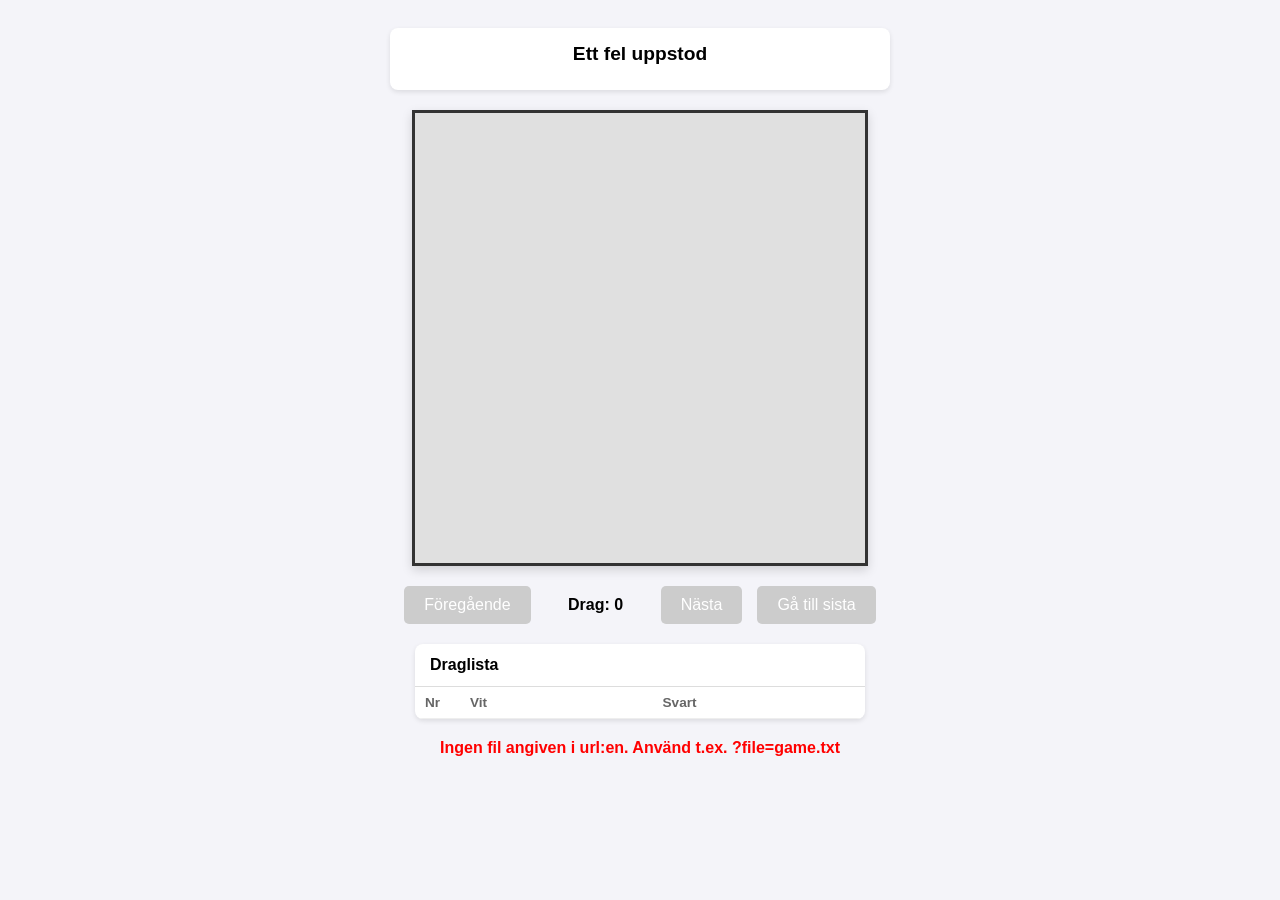
<file: index.html>
<!DOCTYPE html>
<html lang="sv">
<head>
  <meta charset="UTF-8">
  <meta name="viewport" content="width=device-width, initial-scale=1.0">
  <title>Schackvisare</title>
  <style>
    body {
      font-family: Arial, sans-serif;
      display: flex;
      flex-direction: column;
      align-items: center;
      background-color: #f4f4f9;
      padding: 20px;
    }

    #info-container {
      background: #fff;
      padding: 15px 25px;
      border-radius: 8px;
      box-shadow: 0 2px 5px rgba(0,0,0,0.1);
      margin-bottom: 20px;
      text-align: center;
      max-width: 450px;
      width: 100%;
    }

    #info-container h2 {
      margin: 0 0 10px 0;
      font-size: 1.2rem;
    }

    #info-container p {
      margin: 4px 0;
      color: #555;
    }

    #board {
      display: grid;
      grid-template-columns: 25px repeat(8, 50px) 25px;
      grid-template-rows: 25px repeat(8, 50px) 25px;
      border: 3px solid #333;
      box-shadow: 0 4px 10px rgba(0,0,0,0.15);
      background-color: #e0e0e0;
    }

    .square {
      width: 50px;
      height: 50px;
      display: flex;
      align-items: center;
      justify-content: center;
      font-size: 32px;
      user-select: none;
    }

    .white-square {
      background-color: #f0d9b5;
    }

    .black-square {
      background-color: #b58863;
    }

    .label-square {
      display: flex;
      align-items: center;
      justify-content: center;
      font-weight: bold;
      font-size: 14px;
      color: #333;
      user-select: none;
    }

    #controls {
      margin-top: 20px;
      display: flex;
      gap: 15px;
      align-items: center;
    }

    button {
      padding: 10px 20px;
      font-size: 16px;
      cursor: pointer;
      border: none;
      background-color: #4CAF50;
      color: white;
      border-radius: 5px;
      transition: background-color 0.2s;
    }

    button:disabled {
      background-color: #ccc;
      cursor: not-allowed;
    }

    button:hover:not(:disabled) {
      background-color: #45a049;
    }

    #move-counter {
      font-weight: bold;
      min-width: 100px;
      text-align: center;
    }

    #moves-container {
      margin-top: 20px;
      max-width: 450px;
      width: 100%;
      background: #fff;
      border-radius: 8px;
      box-shadow: 0 2px 5px rgba(0,0,0,0.1);
      overflow: hidden;
    }

    #moves-container h3 {
      margin: 0;
      padding: 12px 15px;
      font-size: 1rem;
      border-bottom: 1px solid #ddd;
    }

    #moves-header,
    .move-row {
      display: grid;
      grid-template-columns: 45px 1fr 1fr;
      align-items: center;
    }

    #moves-header {
      padding: 8px 10px;
      color: #666;
      font-size: 0.85rem;
      font-weight: bold;
      border-bottom: 1px solid #eee;
    }

    #moves-list {
      position: relative;
      max-height: 300px;
      overflow-y: auto;
    }

    .move-row {
      padding: 4px 10px;
    }

    .move-row:nth-child(even) {
      background-color: #f7f7f9;
    }

    .move-number {
      color: #666;
      font-weight: bold;
    }

    button.move-button {
      padding: 7px 9px;
      color: #222;
      background: transparent;
      border-radius: 4px;
      text-align: left;
      font-size: 15px;
    }

    button.move-button:hover {
      background-color: #e7eee7;
    }

    button.move-button.current-move {
      color: #fff;
      background-color: #2e7d32;
      font-weight: bold;
      outline: 2px solid #1b5e20;
      outline-offset: -2px;
    }

    #error-message {
      color: red;
      font-weight: bold;
      margin-top: 20px;
    }
  </style>
</head>
<body>

  <div id="info-container">
    <h2 id="game-title">Laddar parti...</h2>
    <p id="game-date"></p>
    <p id="game-players"></p>
  </div>

  <div id="board"></div>

  <div id="controls">
    <button id="prev-btn" onclick="prevMove()" disabled>Föregående</button>
    <span id="move-counter">Drag: 0</span>
    <button id="next-btn" onclick="nextMove()" disabled>Nästa</button>
    <button id="last-btn" onclick="goToLastMove()" disabled>Gå till sista</button>
  </div>

  <div id="moves-container">
    <h3>Draglista</h3>
    <div id="moves-header" aria-hidden="true">
      <span>Nr</span>
      <span>Vit</span>
      <span>Svart</span>
    </div>
    <div id="moves-list" aria-label="Partiets drag"></div>
  </div>

  <div id="error-message"></div>

  <script>
    const PIECES = {
      'R': '♖', 'N': '♘', 'B': '♗', 'Q': '♕', 'K': '♔', 'P': '♙',
      'r': '♜', 'n': '♞', 'b': '♝', 'q': '♛', 'k': '♚', 'p': '♟'
    };

    const INITIAL_BOARD = [
      ['r','n','b','q','k','b','n','r'],
      ['p','p','p','p','p','p','p','p'],
      ['','','','','','','',''],
      ['','','','','','','',''],
      ['','','','','','','',''],
      ['','','','','','','',''],
      ['P','P','P','P','P','P','P','P'],
      ['R','N','B','Q','K','B','N','R']
    ];

    let moveHistory = [];
    let movesList = [];
    let currentMoveIndex = 0;
    let autoplayTimer = null; // Håller koll på timer-intervallet

    const urlParams = new URLSearchParams(window.location.search);
    const fileName = urlParams.get('file');

    if (!fileName) {
      showError("Ingen fil angiven i url:en. Använd t.ex. ?file=game.txt");
    } else {
      loadGameFile(fileName);
    }

    async function loadGameFile(file) {
      try {
        const response = await fetch(file);
        if (!response.ok) throw new Error(`Kunde inte ladda filen: ${response.statusText}`);
        
        const text = await response.text();
        parseAndInitGame(text.trim());
      } catch (err) {
        showError("Fel vid inläsning av filen: " + err.message);
      }
    }

    function parseAndInitGame(data) {
      const parts = data.split(';');
      if (parts.length < 4) {
        showError("Filformatet är ogiltigt.");
        return;
      }

      const title = parts[0];
      const date = parts[1];
      const whitePlayer = parts[2];
      const blackPlayer = parts[3];
      movesList = parts.slice(4).filter(m => m.trim() !== "");

      document.getElementById('game-title').innerText = title;
      document.getElementById('game-date').innerText = `Datum: ${date}`;
      document.getElementById('game-players').innerText = `Vit: ${whitePlayer} | Svart: ${blackPlayer}`;

      buildMoveHistory();
      renderMoveList();
      renderBoard();
      updateControls();
    }

    function parseCoordinate(coordStr) {
      const colLetter = coordStr.charAt(0).toUpperCase();
      const rowNum = parseInt(coordStr.charAt(1), 10);

      const col = colLetter.charCodeAt(0) - 'A'.charCodeAt(0);
      const row = 8 - rowNum;
      return { row, col };
    }

    function buildMoveHistory() {
      let currentBoard = INITIAL_BOARD.map(row => [...row]);
      moveHistory = [];
      moveHistory.push(currentBoard.map(row => [...row]));
      let previous = null;

      for (let move of movesList) {
        const [fromStr, toStr] = move.split('-');
        if (!fromStr || !toStr) continue;

        const from = parseCoordinate(fromStr);
        const to = parseCoordinate(toStr);

        let piece = currentBoard[from.row][from.col];
        const direction = piece === 'P' ? -1 : 1;
        if ((piece === 'P' || piece === 'p') && from.row === (piece === 'P' ? 3 : 4) &&
            to.row === from.row + direction && Math.abs(to.col - from.col) === 1 &&
            !currentBoard[to.row][to.col] && previous &&
            previous.piece === (piece === 'P' ? 'p' : 'P') &&
            previous.to.row === from.row && previous.to.col === to.col &&
            previous.from.col === to.col && previous.from.row === from.row + 2 * direction &&
            currentBoard[from.row][to.col] === previous.piece) {
          currentBoard[from.row][to.col] = '';
        }
        
        currentBoard[from.row][from.col] = '';
        currentBoard[to.row][to.col] = piece;

        // Rockad
        if ((piece === 'K' || piece === 'k') && Math.abs(from.col - to.col) === 2) {
          if (to.col > from.col) {
            const rook = currentBoard[from.row][7];
            currentBoard[from.row][7] = '';
            currentBoard[from.row][5] = rook;
          } else if (to.col < from.col) {
            const rook = currentBoard[from.row][0];
            currentBoard[from.row][0] = '';
            currentBoard[from.row][3] = rook;
          }
        }

        // Bondepromovorering
        const promotion = /=([QRBN])$/i.exec(move.trim());
        const promotedPiece = promotion ? promotion[1].toUpperCase() : 'Q';
        if (piece === 'P' && to.row === 0) currentBoard[to.row][to.col] = promotedPiece;
        if (piece === 'p' && to.row === 7) currentBoard[to.row][to.col] = promotedPiece.toLowerCase();
        previous = { from, to, piece };

        moveHistory.push(currentBoard.map(row => [...row]));
      }
    }

    function renderMoveList() {
      const movesElement = document.getElementById('moves-list');
      movesElement.innerHTML = '';

      for (let i = 0; i < movesList.length; i += 2) {
        const row = document.createElement('div');
        row.className = 'move-row';

        const moveNumber = document.createElement('span');
        moveNumber.className = 'move-number';
        moveNumber.innerText = `${Math.floor(i / 2) + 1}.`;
        row.appendChild(moveNumber);

        row.appendChild(createMoveButton(movesList[i], i + 1, 'Vit'));

        if (movesList[i + 1]) {
          row.appendChild(createMoveButton(movesList[i + 1], i + 2, 'Svart'));
        } else {
          row.appendChild(document.createElement('span'));
        }

        movesElement.appendChild(row);
      }
    }

    function createMoveButton(move, moveIndex, color) {
      const button = document.createElement('button');
      button.type = 'button';
      button.className = 'move-button';
      button.innerText = move;
      button.dataset.moveIndex = moveIndex;
      button.setAttribute('aria-label', `${color}, drag ${move}: visa ställningen`);
      button.addEventListener('click', () => goToMove(moveIndex));
      return button;
    }

    function goToMove(moveIndex) {
      stopAutoplay();
      currentMoveIndex = moveIndex;
      renderBoard();
      updateControls();
    }

    function renderBoard() {
      const boardElement = document.getElementById('board');
      boardElement.innerHTML = '';

      const boardState = moveHistory[currentMoveIndex];
      const files = ['A', 'B', 'C', 'D', 'E', 'F', 'G', 'H'];

      for (let r = 0; r < 10; r++) {
        for (let c = 0; c < 10; c++) {
          const square = document.createElement('div');

          if ((r === 0 || r === 9) && (c === 0 || c === 9)) {
            square.className = 'label-square';
          }
          else if (r === 0 || r === 9) {
            square.className = 'label-square';
            square.innerText = files[c - 1];
          }
          else if (c === 0 || c === 9) {
            square.className = 'label-square';
            square.innerText = 8 - (r - 1);
          }
          else {
            const boardRow = r - 1;
            const boardCol = c - 1;
            const isWhiteSquare = (boardRow + boardCol) % 2 === 0;

            square.className = `square ${isWhiteSquare ? 'white-square' : 'black-square'}`;

            const pieceKey = boardState[boardRow][boardCol];
            if (pieceKey) {
              square.innerText = PIECES[pieceKey] || pieceKey;
            }
          }

          boardElement.appendChild(square);
        }
      }
    }

    function stopAutoplay() {
      if (autoplayTimer) {
        clearInterval(autoplayTimer);
        autoplayTimer = null;
      }
    }

    function updateControls() {
      const isAtStart = currentMoveIndex === 0;
      const isAtEnd = currentMoveIndex === moveHistory.length - 1;

      document.getElementById('move-counter').innerText = `Drag: ${currentMoveIndex} / ${moveHistory.length - 1}`;
      document.getElementById('prev-btn').disabled = isAtStart;
      document.getElementById('next-btn').disabled = isAtEnd;
      document.getElementById('last-btn').disabled = isAtEnd;

      updateMoveListSelection();
    }

    function updateMoveListSelection() {
      const movesElement = document.getElementById('moves-list');
      const previousSelection = movesElement.querySelector('.current-move');

      if (previousSelection) {
        previousSelection.classList.remove('current-move');
        previousSelection.removeAttribute('aria-current');
      }

      if (currentMoveIndex === 0) return;

      const currentSelection = movesElement.querySelector(
        `[data-move-index="${currentMoveIndex}"]`
      );

      if (!currentSelection) return;

      currentSelection.classList.add('current-move');
      currentSelection.setAttribute('aria-current', 'step');

      const currentRow = currentSelection.closest('.move-row');
      const rowTop = currentRow.offsetTop;
      const rowBottom = rowTop + currentRow.offsetHeight;
      const visibleTop = movesElement.scrollTop;
      const visibleBottom = visibleTop + movesElement.clientHeight;

      if (rowTop < visibleTop) {
        movesElement.scrollTop = rowTop;
      } else if (rowBottom > visibleBottom) {
        movesElement.scrollTop = rowBottom - movesElement.clientHeight;
      }
    }

    function nextMove() {
      if (currentMoveIndex < moveHistory.length - 1) {
        currentMoveIndex++;
        renderBoard();
        updateControls();
      } else {
        stopAutoplay();
      }
    }

    function prevMove() {
      stopAutoplay(); // Stoppa snabbspolning om man klickar manuellt
      if (currentMoveIndex > 0) {
        currentMoveIndex--;
        renderBoard();
        updateControls();
      }
    }

    function goToLastMove() {
      stopAutoplay(); // Rensa eventuella tidigare timers
      
      // Spela upp partiet med 50ms per drag
      autoplayTimer = setInterval(() => {
        if (currentMoveIndex < moveHistory.length - 1) {
          nextMove();
        } else {
          stopAutoplay();
        }
      }, 50);
    }

    // Tangentbordsnavigering: Vänster- och högerpil
    window.addEventListener('keydown', (event) => {
    if (event.key === 'ArrowLeft') {
        const prevBtn = document.getElementById('prev-btn');
        if (!prevBtn.disabled) {
        prevBtn.click();
        }
    } else if (event.key === 'ArrowRight') {
        const nextBtn = document.getElementById('next-btn');
        if (!nextBtn.disabled) {
        nextBtn.click();
        }
    }
    });

    function showError(msg) {
      document.getElementById('game-title').innerText = "Ett fel uppstod";
      document.getElementById('error-message').innerText = msg;
    }
  </script>
</body>
</html>
</file>
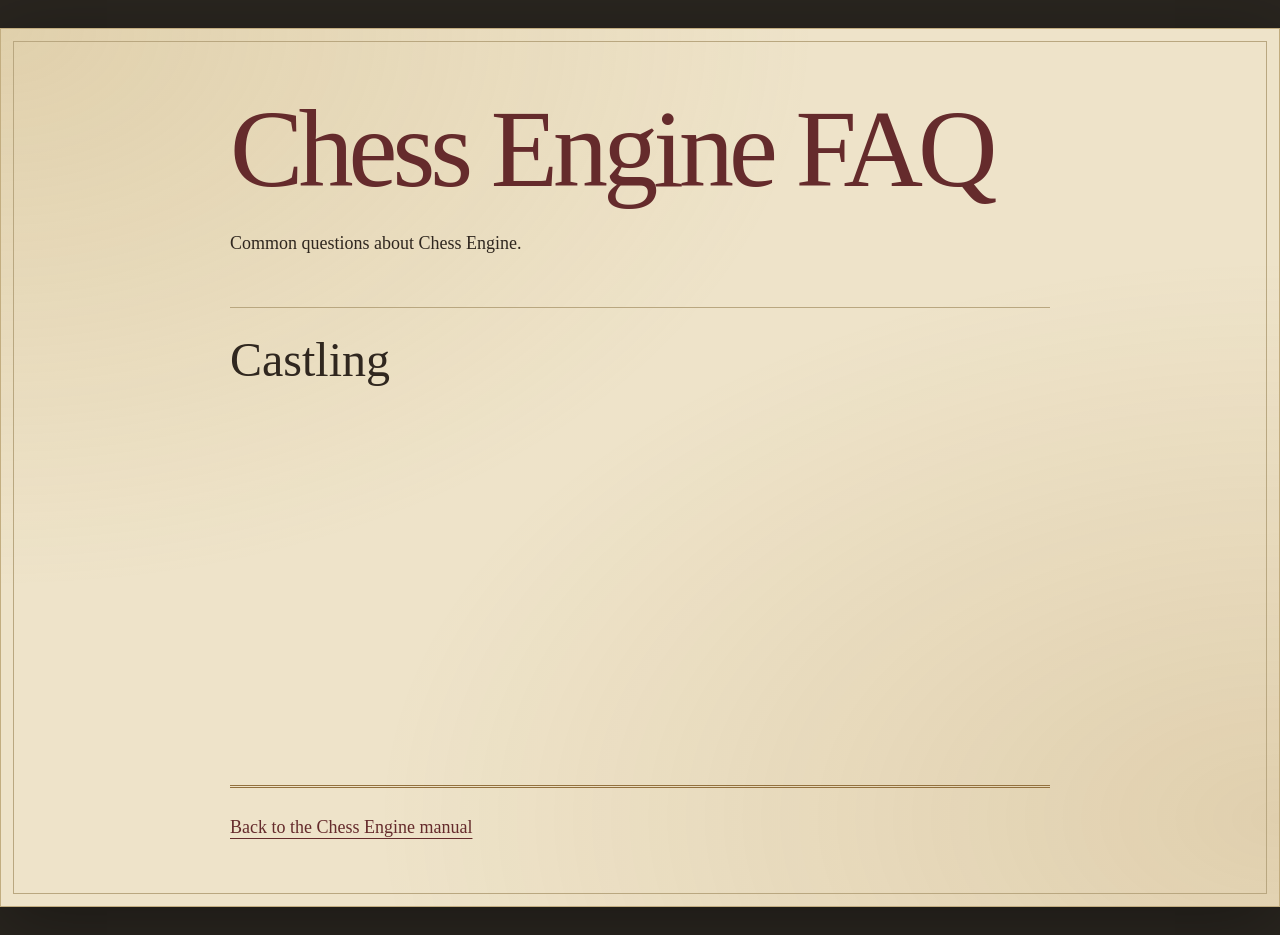
<file: ChessEngineWebSite/faq/index.html>
<!doctype html>
<html lang="en">
<head>
    <meta charset="utf-8">
    <meta name="viewport" content="width=device-width, initial-scale=1">
    <title>Chess Engine FAQ - Frequently Asked Questions</title>
    <link rel="stylesheet" href="../style.css">
</head>
<body>
    <div class="page">
        <main class="manual">
            <h1>Chess Engine FAQ</h1>
            <p>Common questions about Chess Engine.</p>
            <h2>Castling</h2>
            <iframe width="560" height="315" src="https://www.youtube.com/embed/e5H9HLl5Bdk?si=_IG7PJwu1JB6JMC1" title="YouTube video player" frameborder="0" allow="accelerometer; autoplay; clipboard-write; encrypted-media; gyroscope; picture-in-picture; web-share" referrerpolicy="strict-origin-when-cross-origin" allowfullscreen></iframe>
            <p class="manual-back"><a href="../manual.html">Back to the Chess Engine manual</a></p>
        </main>
    </div>
</body>
</html>
</file>
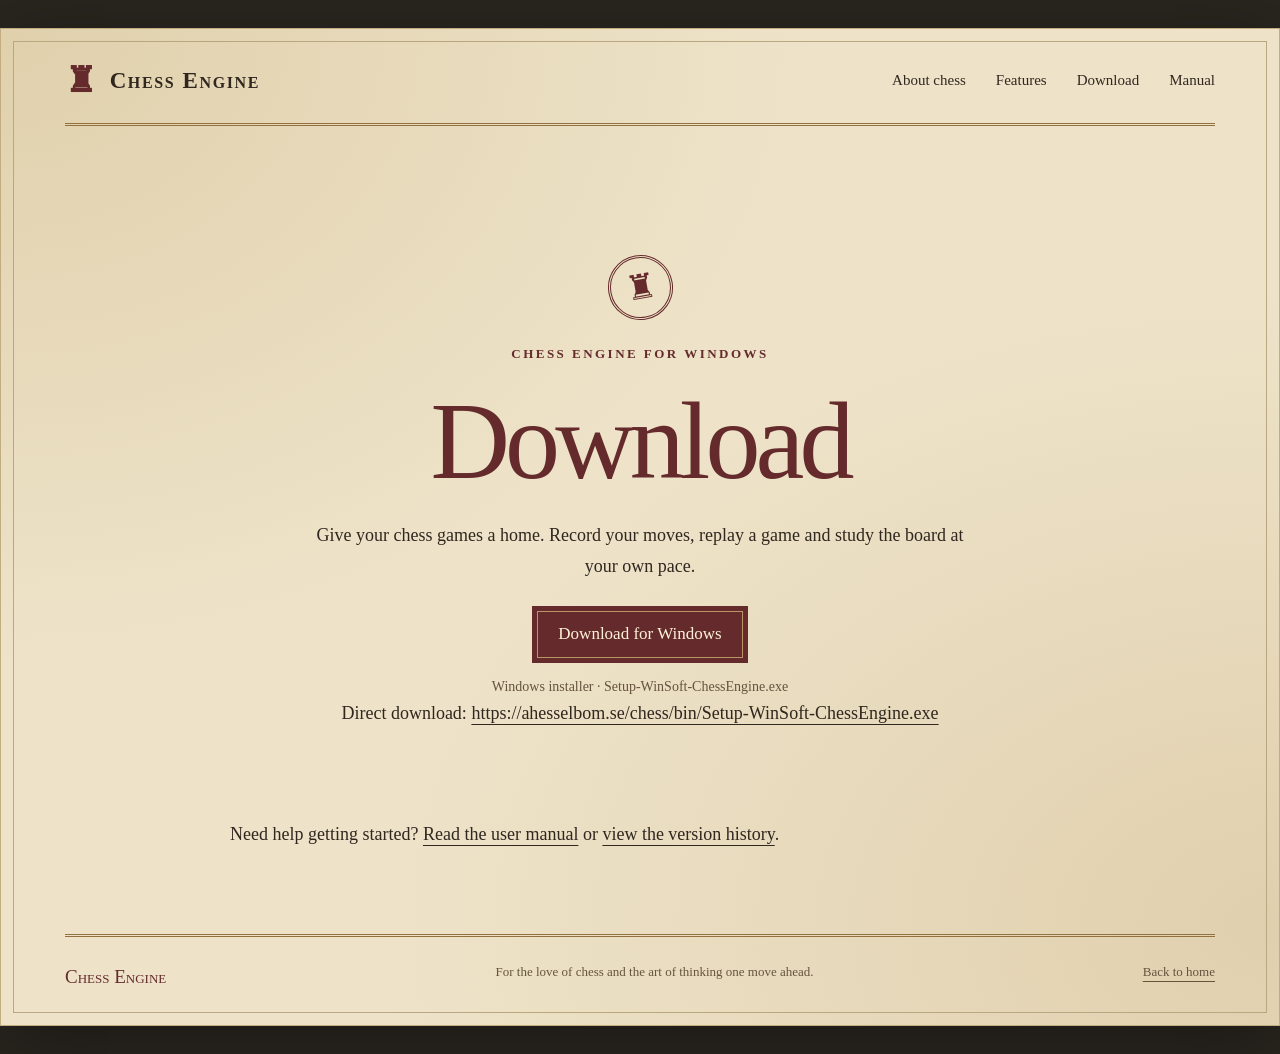
<file: ChessEngineWebSite/download.html>
<!doctype html>
<html lang="en">
<head>
    <meta charset="utf-8">
    <meta name="viewport" content="width=device-width, initial-scale=1">
    <meta name="description" content="Download Chess Engine for Windows and start recording, replaying and studying chess games.">
    <meta name="theme-color" content="#652b2c">
    <title>Download Chess Engine</title>
    <link rel="stylesheet" href="./style.css">
</head>
<body>
    <a class="skip" href="#content">Skip to content</a>
    <div class="page">
        <header>
            <a class="brand" href="./index.html" aria-label="Chess Engine home"><span aria-hidden="true">♜</span> Chess Engine</a>
            <nav class="main-nav" aria-label="Main navigation">
                <a href="./index.html#spelet">About chess</a>
                <a href="./index.html#funktioner">Features</a>
                <a href="./download.html" aria-current="page">Download</a>
                <a href="./manual.html">Manual</a>
            </nav>
        </header>
        <main id="content" class="manual">
            <section class="download" aria-labelledby="download-title">
                <div class="seal" aria-hidden="true">♜</div>
                <p class="eyebrow">Chess Engine for Windows</p>
                <h1 id="download-title">Download</h1>
                <p>Give your chess games a home. Record your moves, replay a game and study the board at your own pace.</p>
                <a class="button" href="https://ahesselbom.se/chess/bin/Setup-WinSoft-ChessEngine.exe">Download for Windows</a>
                <p class="note">Windows installer · Setup-WinSoft-ChessEngine.exe</p>
                <p>Direct download: <a href="https://ahesselbom.se/chess/bin/Setup-WinSoft-ChessEngine.exe">https://ahesselbom.se/chess/bin/Setup-WinSoft-ChessEngine.exe</a></p>
            </section>
            <p>Need help getting started? <a href="./manual.html">Read the user manual</a> or <a href="./versionhistory.html">view the version history</a>.</p>
        </main>
        <footer>
            <p class="footer-brand">Chess Engine</p>
            <p>For the love of chess and the art of thinking one move ahead.</p>
            <a href="./index.html">Back to home</a>
        </footer>
    </div>
</body>
</html>
</file>
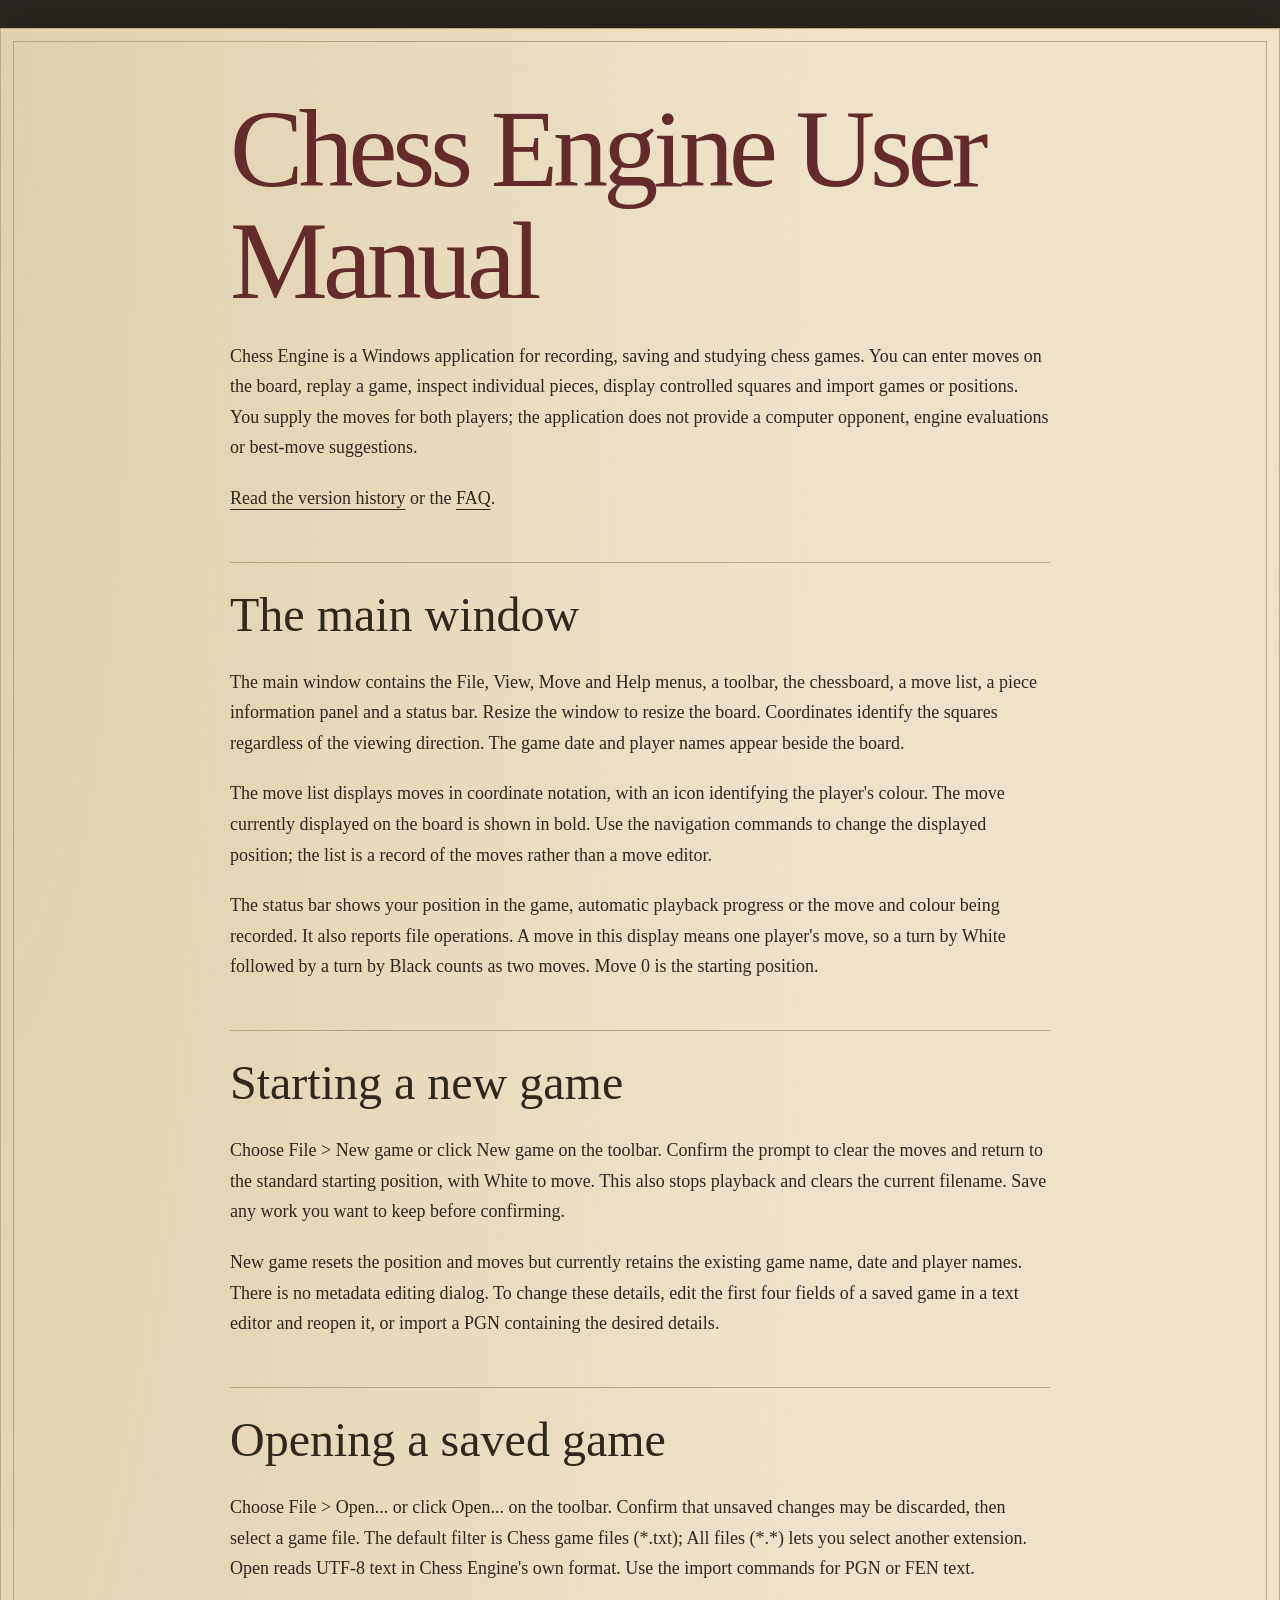
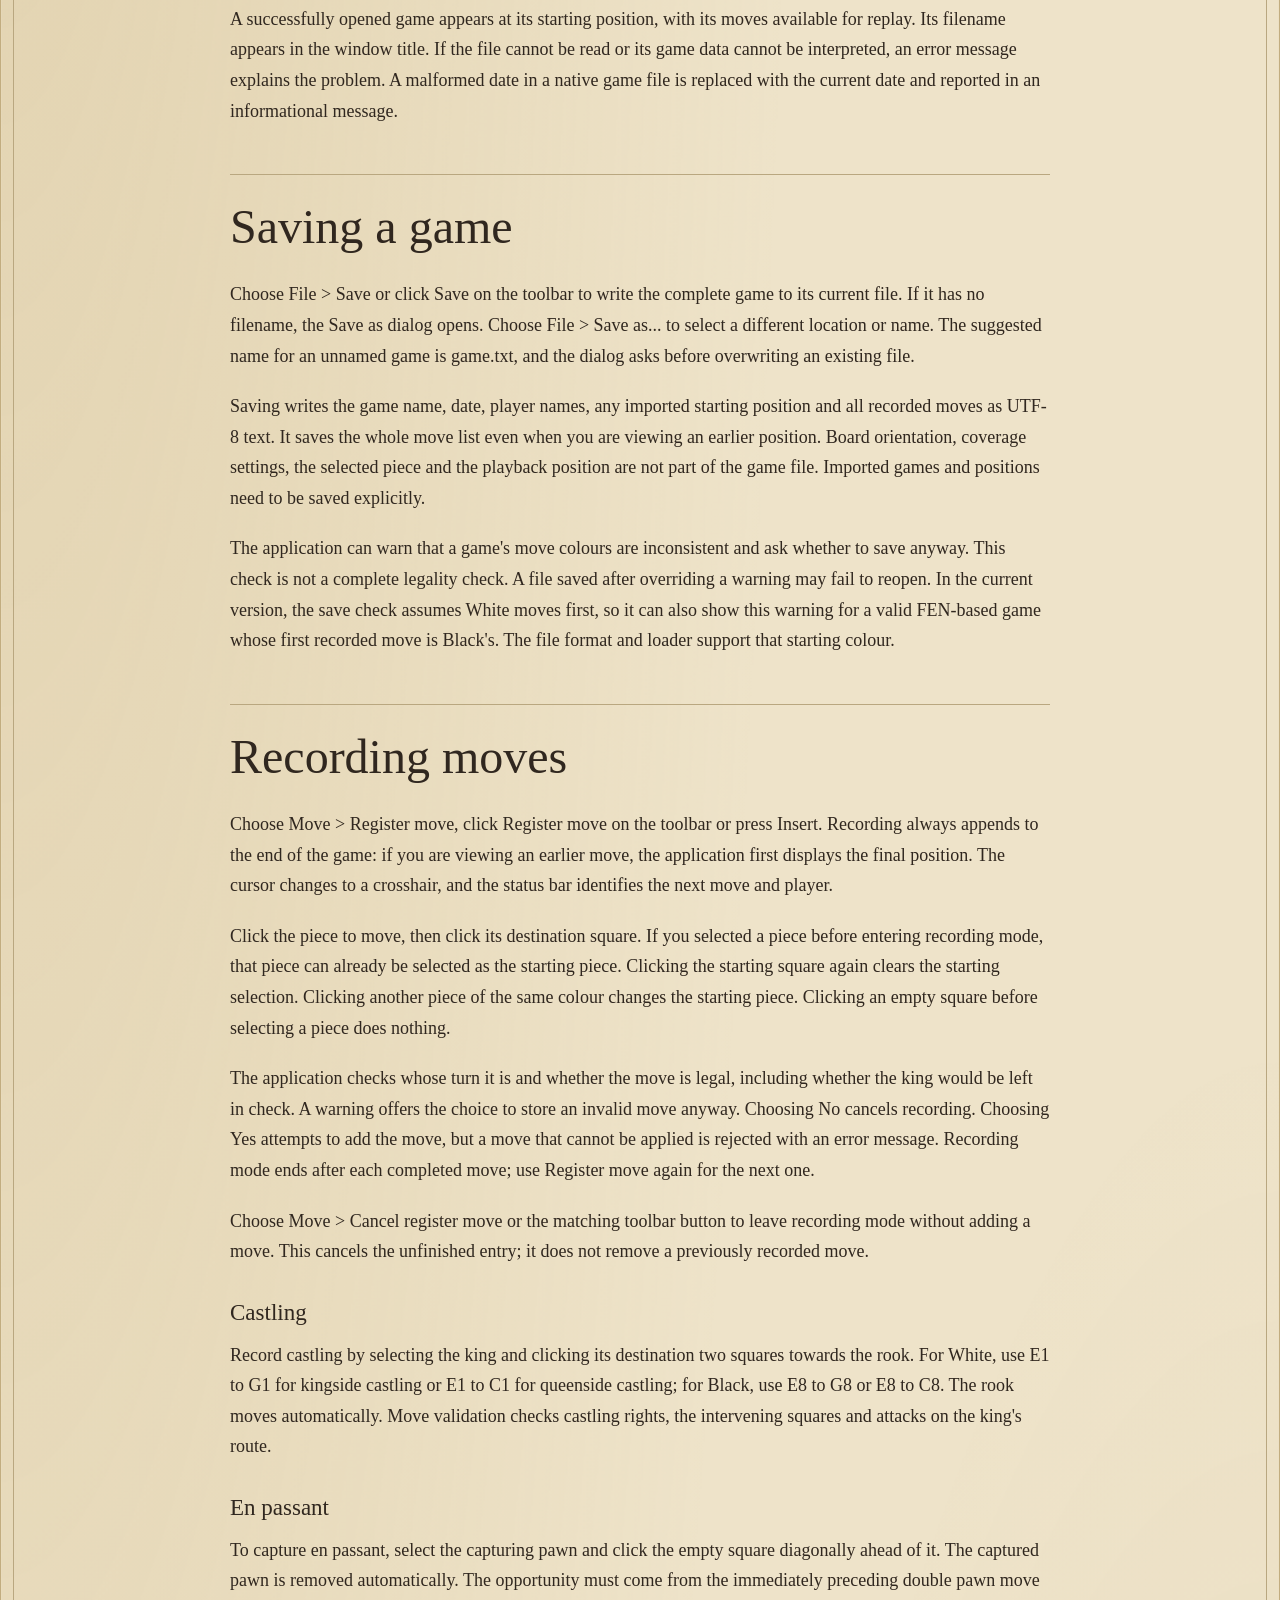
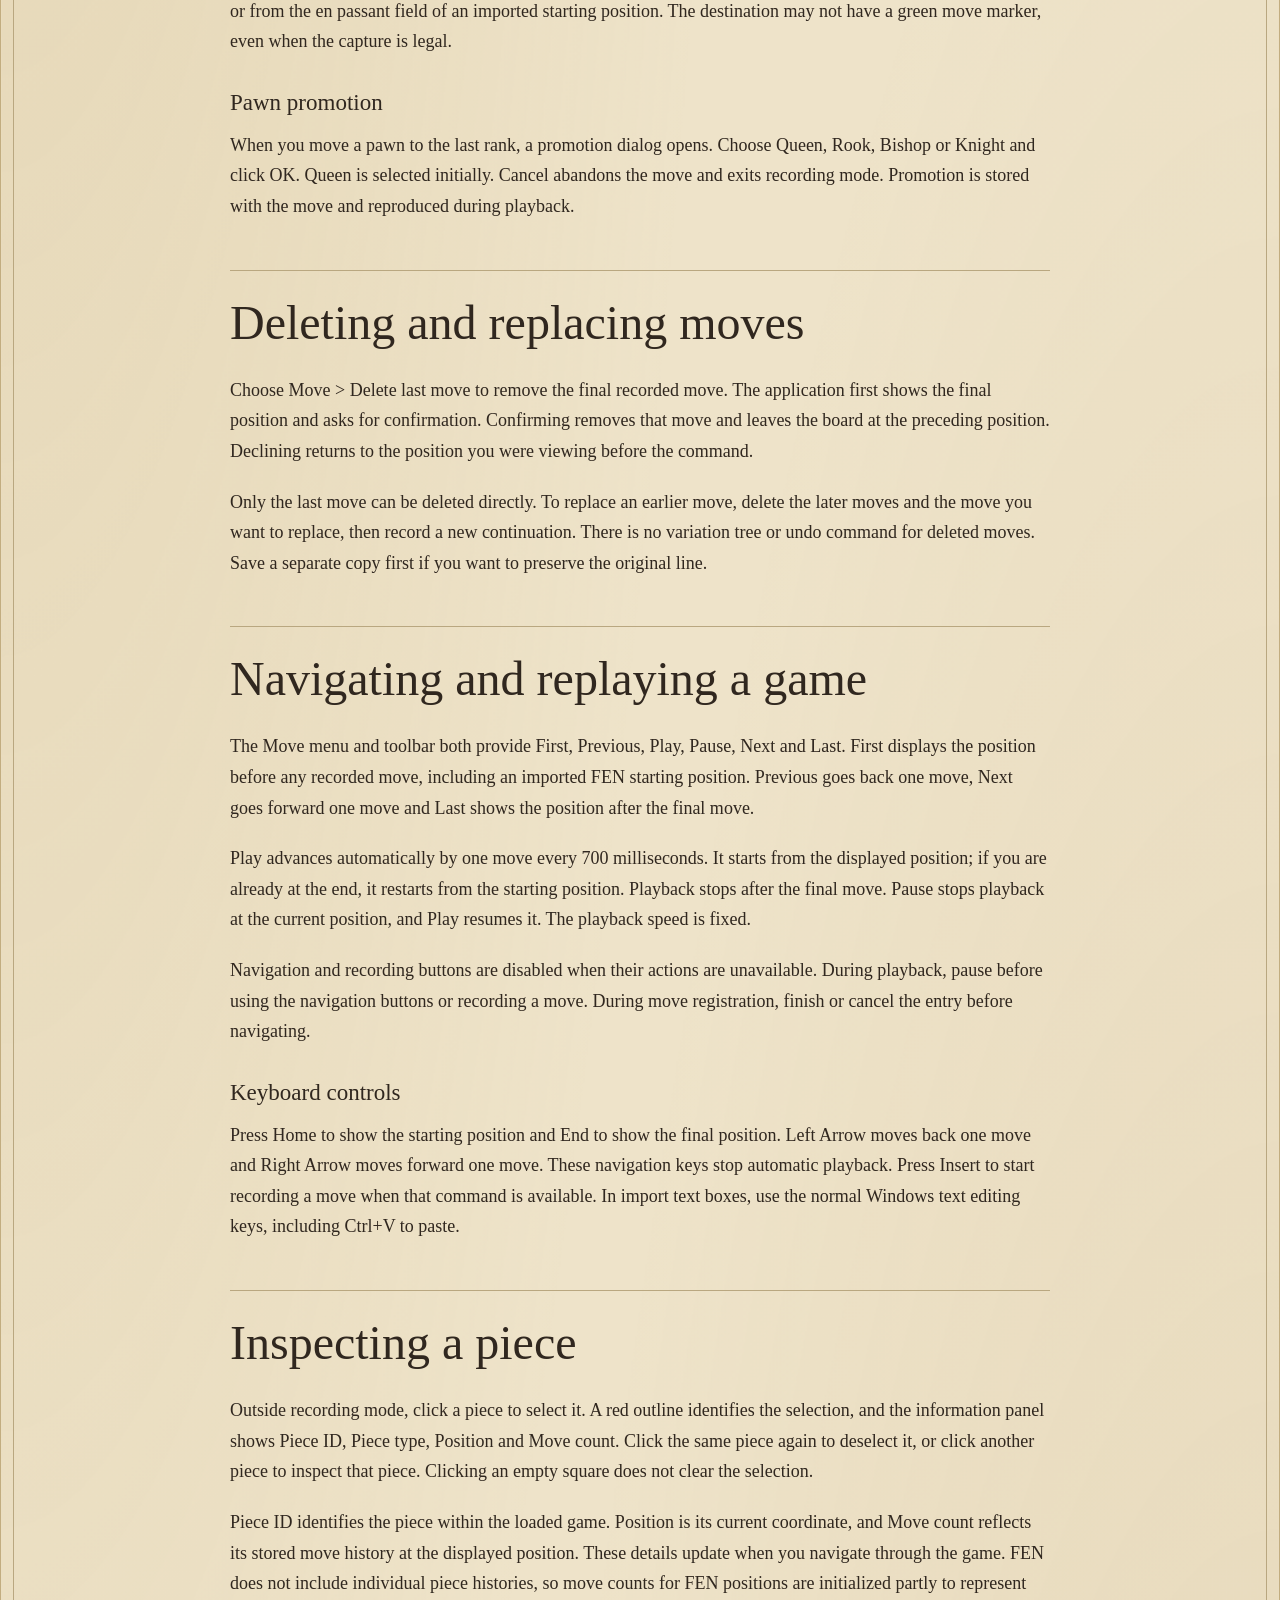
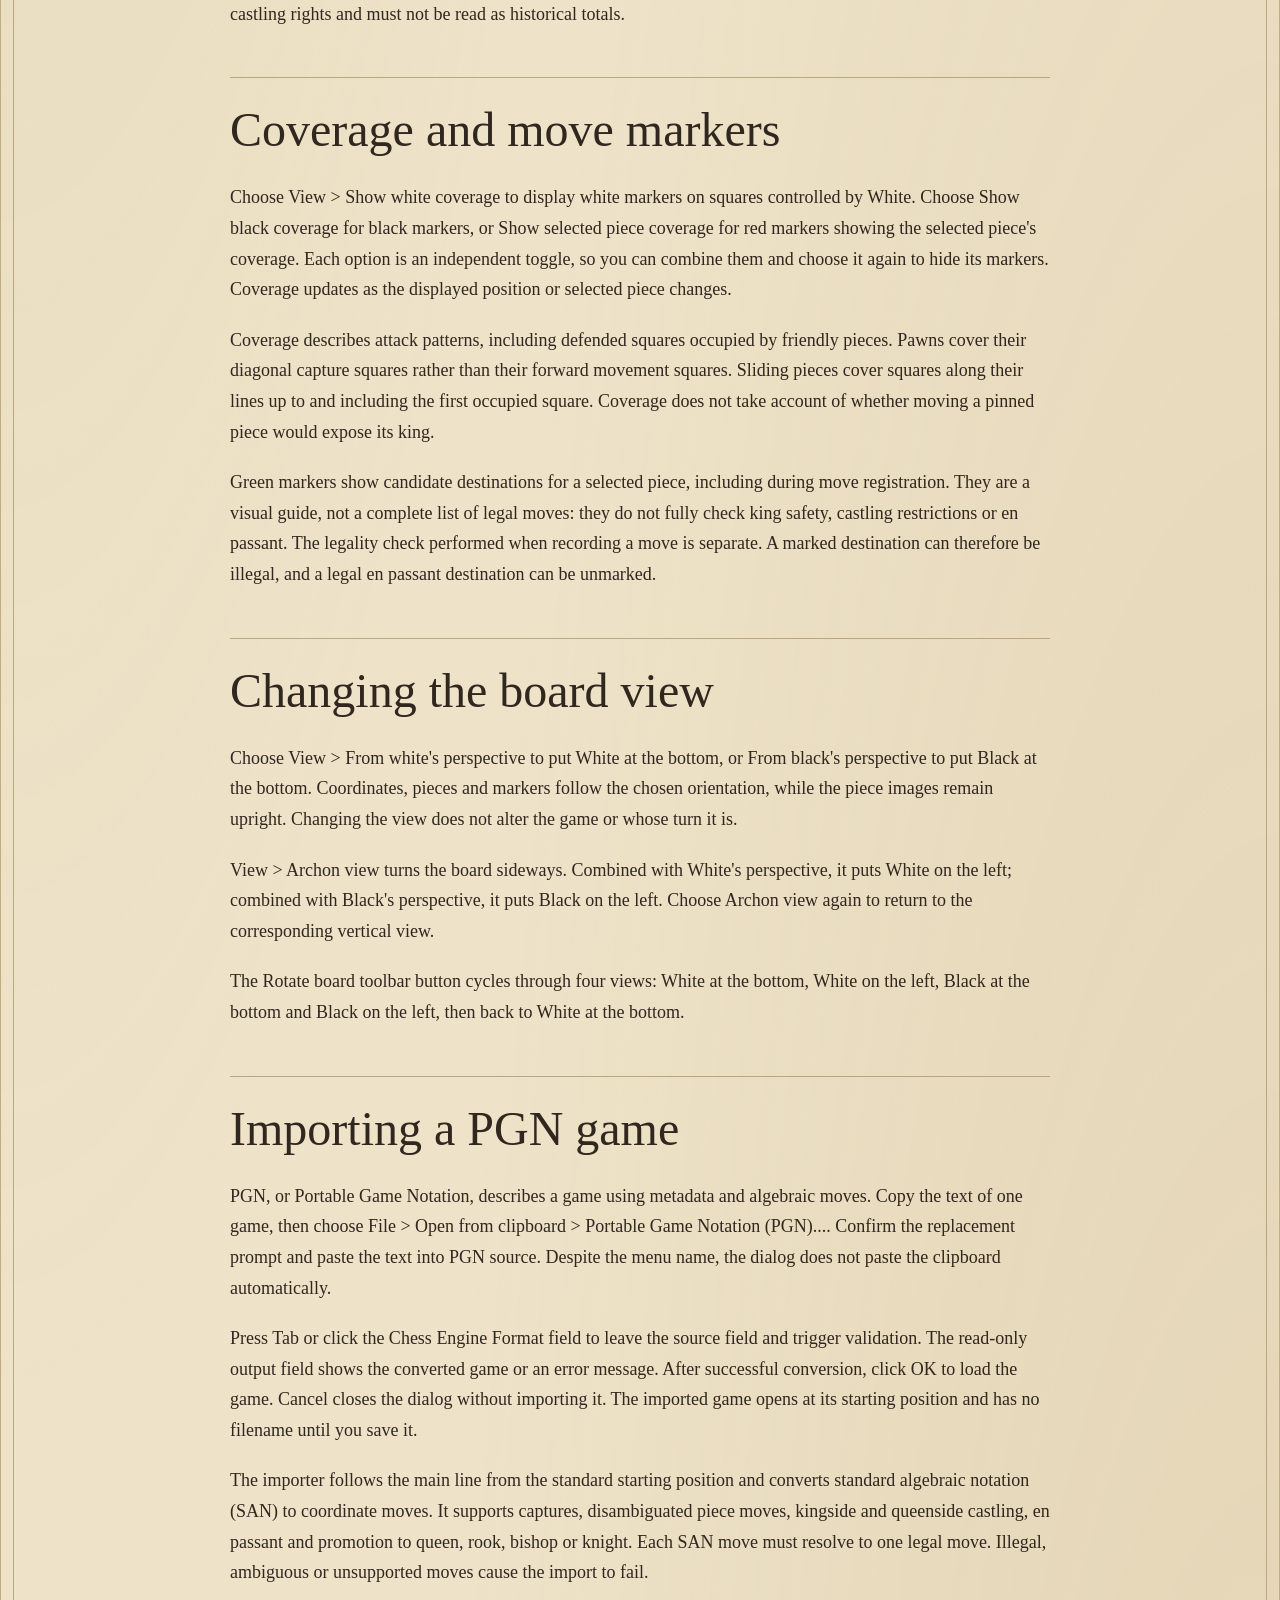
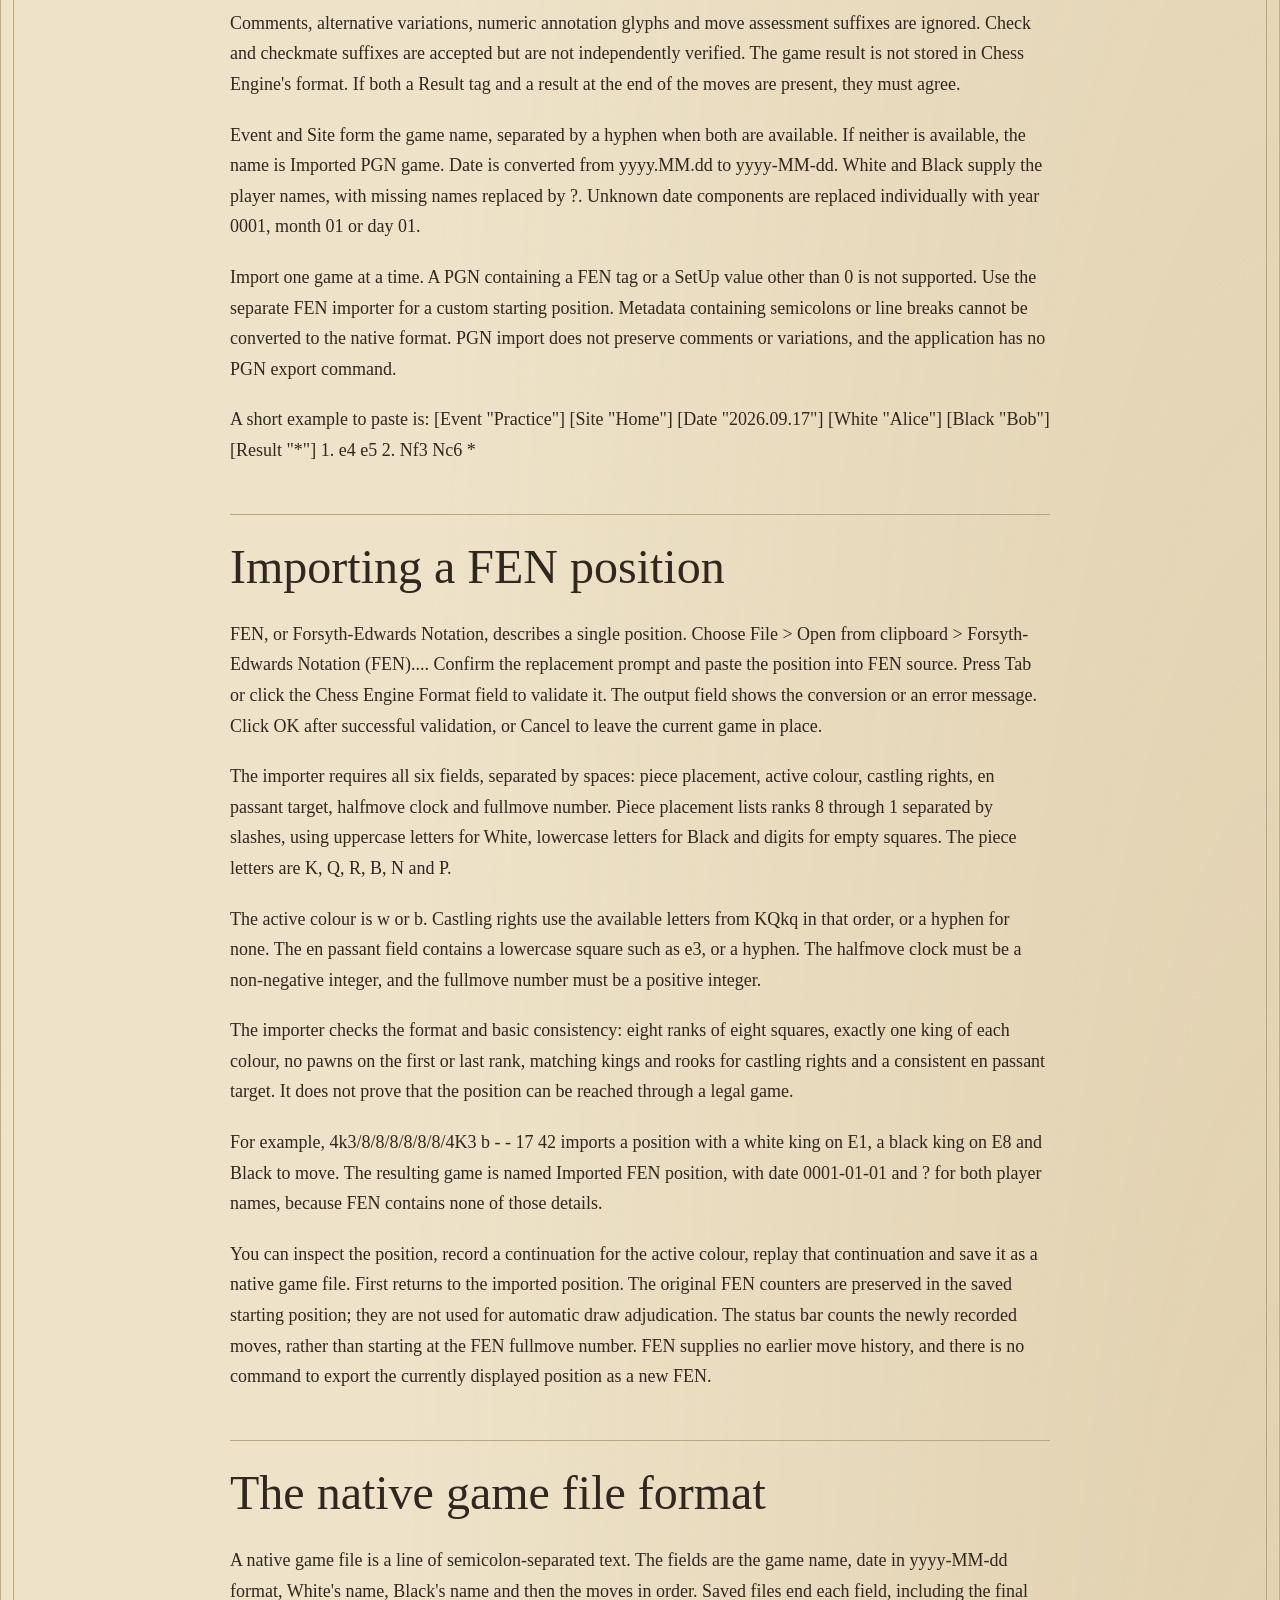
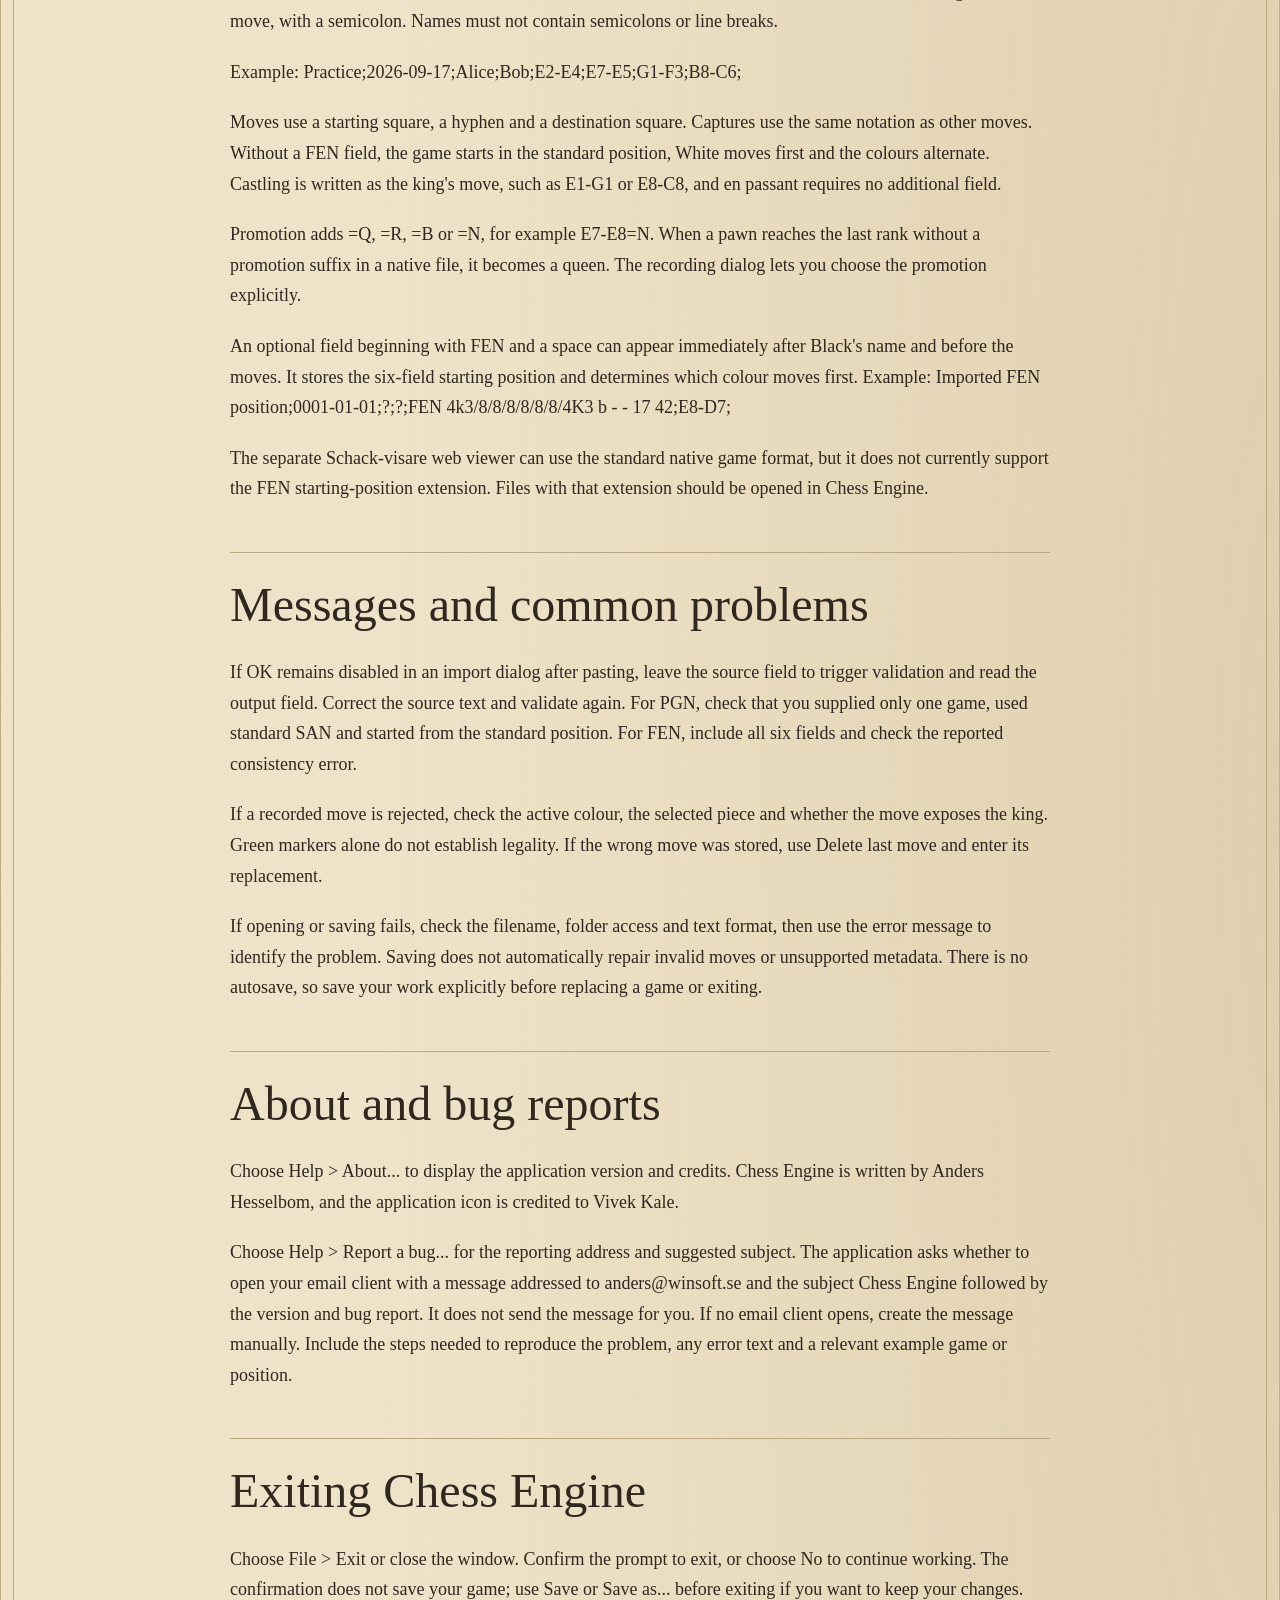
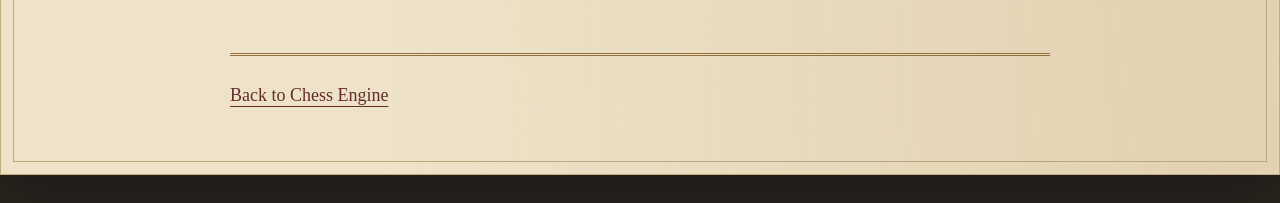
<file: ChessEngineWebSite/manual.html>
<!doctype html>
<html lang="en">
<head>
    <meta charset="utf-8">
    <meta name="viewport" content="width=device-width, initial-scale=1">
    <title>Chess Engine User Manual</title>
    <link rel="stylesheet" href="./style.css">
</head>
<body>
    <div class="page">
    <main class="manual">
    <h1>Chess Engine User Manual</h1>
    <p>Chess Engine is a Windows application for recording, saving and studying chess games. You can enter moves on the board, replay a game, inspect individual pieces, display controlled squares and import games or positions. You supply the moves for both players; the application does not provide a computer opponent, engine evaluations or best-move suggestions.</p>
    <p><a href="versionhistory.html">Read the version history</a> or the <a href="https://ahesselbom.se/chess/faq/">FAQ</a>.</p>

    <h2>The main window</h2>
    <p>The main window contains the File, View, Move and Help menus, a toolbar, the chessboard, a move list, a piece information panel and a status bar. Resize the window to resize the board. Coordinates identify the squares regardless of the viewing direction. The game date and player names appear beside the board.</p>
    <p>The move list displays moves in coordinate notation, with an icon identifying the player's colour. The move currently displayed on the board is shown in bold. Use the navigation commands to change the displayed position; the list is a record of the moves rather than a move editor.</p>
    <p>The status bar shows your position in the game, automatic playback progress or the move and colour being recorded. It also reports file operations. A move in this display means one player's move, so a turn by White followed by a turn by Black counts as two moves. Move 0 is the starting position.</p>

    <h2>Starting a new game</h2>
    <p>Choose File &gt; New game or click New game on the toolbar. Confirm the prompt to clear the moves and return to the standard starting position, with White to move. This also stops playback and clears the current filename. Save any work you want to keep before confirming.</p>
    <p>New game resets the position and moves but currently retains the existing game name, date and player names. There is no metadata editing dialog. To change these details, edit the first four fields of a saved game in a text editor and reopen it, or import a PGN containing the desired details.</p>

    <h2>Opening a saved game</h2>
    <p>Choose File &gt; Open... or click Open... on the toolbar. Confirm that unsaved changes may be discarded, then select a game file. The default filter is Chess game files (*.txt); All files (*.*) lets you select another extension. Open reads UTF-8 text in Chess Engine's own format. Use the import commands for PGN or FEN text.</p>
    <p>A successfully opened game appears at its starting position, with its moves available for replay. Its filename appears in the window title. If the file cannot be read or its game data cannot be interpreted, an error message explains the problem. A malformed date in a native game file is replaced with the current date and reported in an informational message.</p>

    <h2>Saving a game</h2>
    <p>Choose File &gt; Save or click Save on the toolbar to write the complete game to its current file. If it has no filename, the Save as dialog opens. Choose File &gt; Save as... to select a different location or name. The suggested name for an unnamed game is game.txt, and the dialog asks before overwriting an existing file.</p>
    <p>Saving writes the game name, date, player names, any imported starting position and all recorded moves as UTF-8 text. It saves the whole move list even when you are viewing an earlier position. Board orientation, coverage settings, the selected piece and the playback position are not part of the game file. Imported games and positions need to be saved explicitly.</p>
    <p>The application can warn that a game's move colours are inconsistent and ask whether to save anyway. This check is not a complete legality check. A file saved after overriding a warning may fail to reopen. In the current version, the save check assumes White moves first, so it can also show this warning for a valid FEN-based game whose first recorded move is Black's. The file format and loader support that starting colour.</p>

    <h2>Recording moves</h2>
    <p>Choose Move &gt; Register move, click Register move on the toolbar or press Insert. Recording always appends to the end of the game: if you are viewing an earlier move, the application first displays the final position. The cursor changes to a crosshair, and the status bar identifies the next move and player.</p>
    <p>Click the piece to move, then click its destination square. If you selected a piece before entering recording mode, that piece can already be selected as the starting piece. Clicking the starting square again clears the starting selection. Clicking another piece of the same colour changes the starting piece. Clicking an empty square before selecting a piece does nothing.</p>
    <p>The application checks whose turn it is and whether the move is legal, including whether the king would be left in check. A warning offers the choice to store an invalid move anyway. Choosing No cancels recording. Choosing Yes attempts to add the move, but a move that cannot be applied is rejected with an error message. Recording mode ends after each completed move; use Register move again for the next one.</p>
    <p>Choose Move &gt; Cancel register move or the matching toolbar button to leave recording mode without adding a move. This cancels the unfinished entry; it does not remove a previously recorded move.</p>

    <h3>Castling</h3>
    <p>Record castling by selecting the king and clicking its destination two squares towards the rook. For White, use E1 to G1 for kingside castling or E1 to C1 for queenside castling; for Black, use E8 to G8 or E8 to C8. The rook moves automatically. Move validation checks castling rights, the intervening squares and attacks on the king's route.</p>

    <h3>En passant</h3>
    <p>To capture en passant, select the capturing pawn and click the empty square diagonally ahead of it. The captured pawn is removed automatically. The opportunity must come from the immediately preceding double pawn move or from the en passant field of an imported starting position. The destination may not have a green move marker, even when the capture is legal.</p>

    <h3>Pawn promotion</h3>
    <p>When you move a pawn to the last rank, a promotion dialog opens. Choose Queen, Rook, Bishop or Knight and click OK. Queen is selected initially. Cancel abandons the move and exits recording mode. Promotion is stored with the move and reproduced during playback.</p>

    <h2>Deleting and replacing moves</h2>
    <p>Choose Move &gt; Delete last move to remove the final recorded move. The application first shows the final position and asks for confirmation. Confirming removes that move and leaves the board at the preceding position. Declining returns to the position you were viewing before the command.</p>
    <p>Only the last move can be deleted directly. To replace an earlier move, delete the later moves and the move you want to replace, then record a new continuation. There is no variation tree or undo command for deleted moves. Save a separate copy first if you want to preserve the original line.</p>

    <h2>Navigating and replaying a game</h2>
    <p>The Move menu and toolbar both provide First, Previous, Play, Pause, Next and Last. First displays the position before any recorded move, including an imported FEN starting position. Previous goes back one move, Next goes forward one move and Last shows the position after the final move.</p>
    <p>Play advances automatically by one move every 700 milliseconds. It starts from the displayed position; if you are already at the end, it restarts from the starting position. Playback stops after the final move. Pause stops playback at the current position, and Play resumes it. The playback speed is fixed.</p>
    <p>Navigation and recording buttons are disabled when their actions are unavailable. During playback, pause before using the navigation buttons or recording a move. During move registration, finish or cancel the entry before navigating.</p>

    <h3>Keyboard controls</h3>
    <p>Press Home to show the starting position and End to show the final position. Left Arrow moves back one move and Right Arrow moves forward one move. These navigation keys stop automatic playback. Press Insert to start recording a move when that command is available. In import text boxes, use the normal Windows text editing keys, including Ctrl+V to paste.</p>

    <h2>Inspecting a piece</h2>
    <p>Outside recording mode, click a piece to select it. A red outline identifies the selection, and the information panel shows Piece ID, Piece type, Position and Move count. Click the same piece again to deselect it, or click another piece to inspect that piece. Clicking an empty square does not clear the selection.</p>
    <p>Piece ID identifies the piece within the loaded game. Position is its current coordinate, and Move count reflects its stored move history at the displayed position. These details update when you navigate through the game. FEN does not include individual piece histories, so move counts for FEN positions are initialized partly to represent castling rights and must not be read as historical totals.</p>

    <h2>Coverage and move markers</h2>
    <p>Choose View &gt; Show white coverage to display white markers on squares controlled by White. Choose Show black coverage for black markers, or Show selected piece coverage for red markers showing the selected piece's coverage. Each option is an independent toggle, so you can combine them and choose it again to hide its markers. Coverage updates as the displayed position or selected piece changes.</p>
    <p>Coverage describes attack patterns, including defended squares occupied by friendly pieces. Pawns cover their diagonal capture squares rather than their forward movement squares. Sliding pieces cover squares along their lines up to and including the first occupied square. Coverage does not take account of whether moving a pinned piece would expose its king.</p>
    <p>Green markers show candidate destinations for a selected piece, including during move registration. They are a visual guide, not a complete list of legal moves: they do not fully check king safety, castling restrictions or en passant. The legality check performed when recording a move is separate. A marked destination can therefore be illegal, and a legal en passant destination can be unmarked.</p>

    <h2>Changing the board view</h2>
    <p>Choose View &gt; From white's perspective to put White at the bottom, or From black's perspective to put Black at the bottom. Coordinates, pieces and markers follow the chosen orientation, while the piece images remain upright. Changing the view does not alter the game or whose turn it is.</p>
    <p>View &gt; Archon view turns the board sideways. Combined with White's perspective, it puts White on the left; combined with Black's perspective, it puts Black on the left. Choose Archon view again to return to the corresponding vertical view.</p>
    <p>The Rotate board toolbar button cycles through four views: White at the bottom, White on the left, Black at the bottom and Black on the left, then back to White at the bottom.</p>

    <h2>Importing a PGN game</h2>
    <p>PGN, or Portable Game Notation, describes a game using metadata and algebraic moves. Copy the text of one game, then choose File &gt; Open from clipboard &gt; Portable Game Notation (PGN).... Confirm the replacement prompt and paste the text into PGN source. Despite the menu name, the dialog does not paste the clipboard automatically.</p>
    <p>Press Tab or click the Chess Engine Format field to leave the source field and trigger validation. The read-only output field shows the converted game or an error message. After successful conversion, click OK to load the game. Cancel closes the dialog without importing it. The imported game opens at its starting position and has no filename until you save it.</p>
    <p>The importer follows the main line from the standard starting position and converts standard algebraic notation (SAN) to coordinate moves. It supports captures, disambiguated piece moves, kingside and queenside castling, en passant and promotion to queen, rook, bishop or knight. Each SAN move must resolve to one legal move. Illegal, ambiguous or unsupported moves cause the import to fail.</p>
    <p>Comments, alternative variations, numeric annotation glyphs and move assessment suffixes are ignored. Check and checkmate suffixes are accepted but are not independently verified. The game result is not stored in Chess Engine's format. If both a Result tag and a result at the end of the moves are present, they must agree.</p>
    <p>Event and Site form the game name, separated by a hyphen when both are available. If neither is available, the name is Imported PGN game. Date is converted from yyyy.MM.dd to yyyy-MM-dd. White and Black supply the player names, with missing names replaced by ?. Unknown date components are replaced individually with year 0001, month 01 or day 01.</p>
    <p>Import one game at a time. A PGN containing a FEN tag or a SetUp value other than 0 is not supported. Use the separate FEN importer for a custom starting position. Metadata containing semicolons or line breaks cannot be converted to the native format. PGN import does not preserve comments or variations, and the application has no PGN export command.</p>
    <p>A short example to paste is: [Event "Practice"] [Site "Home"] [Date "2026.09.17"] [White "Alice"] [Black "Bob"] [Result "*"] 1. e4 e5 2. Nf3 Nc6 *</p>

    <h2>Importing a FEN position</h2>
    <p>FEN, or Forsyth-Edwards Notation, describes a single position. Choose File &gt; Open from clipboard &gt; Forsyth-Edwards Notation (FEN).... Confirm the replacement prompt and paste the position into FEN source. Press Tab or click the Chess Engine Format field to validate it. The output field shows the conversion or an error message. Click OK after successful validation, or Cancel to leave the current game in place.</p>
    <p>The importer requires all six fields, separated by spaces: piece placement, active colour, castling rights, en passant target, halfmove clock and fullmove number. Piece placement lists ranks 8 through 1 separated by slashes, using uppercase letters for White, lowercase letters for Black and digits for empty squares. The piece letters are K, Q, R, B, N and P.</p>
    <p>The active colour is w or b. Castling rights use the available letters from KQkq in that order, or a hyphen for none. The en passant field contains a lowercase square such as e3, or a hyphen. The halfmove clock must be a non-negative integer, and the fullmove number must be a positive integer.</p>
    <p>The importer checks the format and basic consistency: eight ranks of eight squares, exactly one king of each colour, no pawns on the first or last rank, matching kings and rooks for castling rights and a consistent en passant target. It does not prove that the position can be reached through a legal game.</p>
    <p>For example, 4k3/8/8/8/8/8/8/4K3 b - - 17 42 imports a position with a white king on E1, a black king on E8 and Black to move. The resulting game is named Imported FEN position, with date 0001-01-01 and ? for both player names, because FEN contains none of those details.</p>
    <p>You can inspect the position, record a continuation for the active colour, replay that continuation and save it as a native game file. First returns to the imported position. The original FEN counters are preserved in the saved starting position; they are not used for automatic draw adjudication. The status bar counts the newly recorded moves, rather than starting at the FEN fullmove number. FEN supplies no earlier move history, and there is no command to export the currently displayed position as a new FEN.</p>

    <h2>The native game file format</h2>
    <p>A native game file is a line of semicolon-separated text. The fields are the game name, date in yyyy-MM-dd format, White's name, Black's name and then the moves in order. Saved files end each field, including the final move, with a semicolon. Names must not contain semicolons or line breaks.</p>
    <p>Example: Practice;2026-09-17;Alice;Bob;E2-E4;E7-E5;G1-F3;B8-C6;</p>
    <p>Moves use a starting square, a hyphen and a destination square. Captures use the same notation as other moves. Without a FEN field, the game starts in the standard position, White moves first and the colours alternate. Castling is written as the king's move, such as E1-G1 or E8-C8, and en passant requires no additional field.</p>
    <p>Promotion adds =Q, =R, =B or =N, for example E7-E8=N. When a pawn reaches the last rank without a promotion suffix in a native file, it becomes a queen. The recording dialog lets you choose the promotion explicitly.</p>
    <p>An optional field beginning with FEN and a space can appear immediately after Black's name and before the moves. It stores the six-field starting position and determines which colour moves first. Example: Imported FEN position;0001-01-01;?;?;FEN 4k3/8/8/8/8/8/8/4K3 b - - 17 42;E8-D7;</p>
    <p>The separate Schack-visare web viewer can use the standard native game format, but it does not currently support the FEN starting-position extension. Files with that extension should be opened in Chess Engine.</p>

    <h2>Messages and common problems</h2>
    <p>If OK remains disabled in an import dialog after pasting, leave the source field to trigger validation and read the output field. Correct the source text and validate again. For PGN, check that you supplied only one game, used standard SAN and started from the standard position. For FEN, include all six fields and check the reported consistency error.</p>
    <p>If a recorded move is rejected, check the active colour, the selected piece and whether the move exposes the king. Green markers alone do not establish legality. If the wrong move was stored, use Delete last move and enter its replacement.</p>
    <p>If opening or saving fails, check the filename, folder access and text format, then use the error message to identify the problem. Saving does not automatically repair invalid moves or unsupported metadata. There is no autosave, so save your work explicitly before replacing a game or exiting.</p>

    <h2>About and bug reports</h2>
    <p>Choose Help &gt; About... to display the application version and credits. Chess Engine is written by Anders Hesselbom, and the application icon is credited to Vivek Kale.</p>
    <p>Choose Help &gt; Report a bug... for the reporting address and suggested subject. The application asks whether to open your email client with a message addressed to anders@winsoft.se and the subject Chess Engine followed by the version and bug report. It does not send the message for you. If no email client opens, create the message manually. Include the steps needed to reproduce the problem, any error text and a relevant example game or position.</p>

    <h2>Exiting Chess Engine</h2>
    <p>Choose File &gt; Exit or close the window. Confirm the prompt to exit, or choose No to continue working. The confirmation does not save your game; use Save or Save as... before exiting if you want to keep your changes.</p>
    <p class="manual-back"><a href="./index.html">Back to Chess Engine</a></p>
    </main>
    </div>
</body>
</html>
</file>
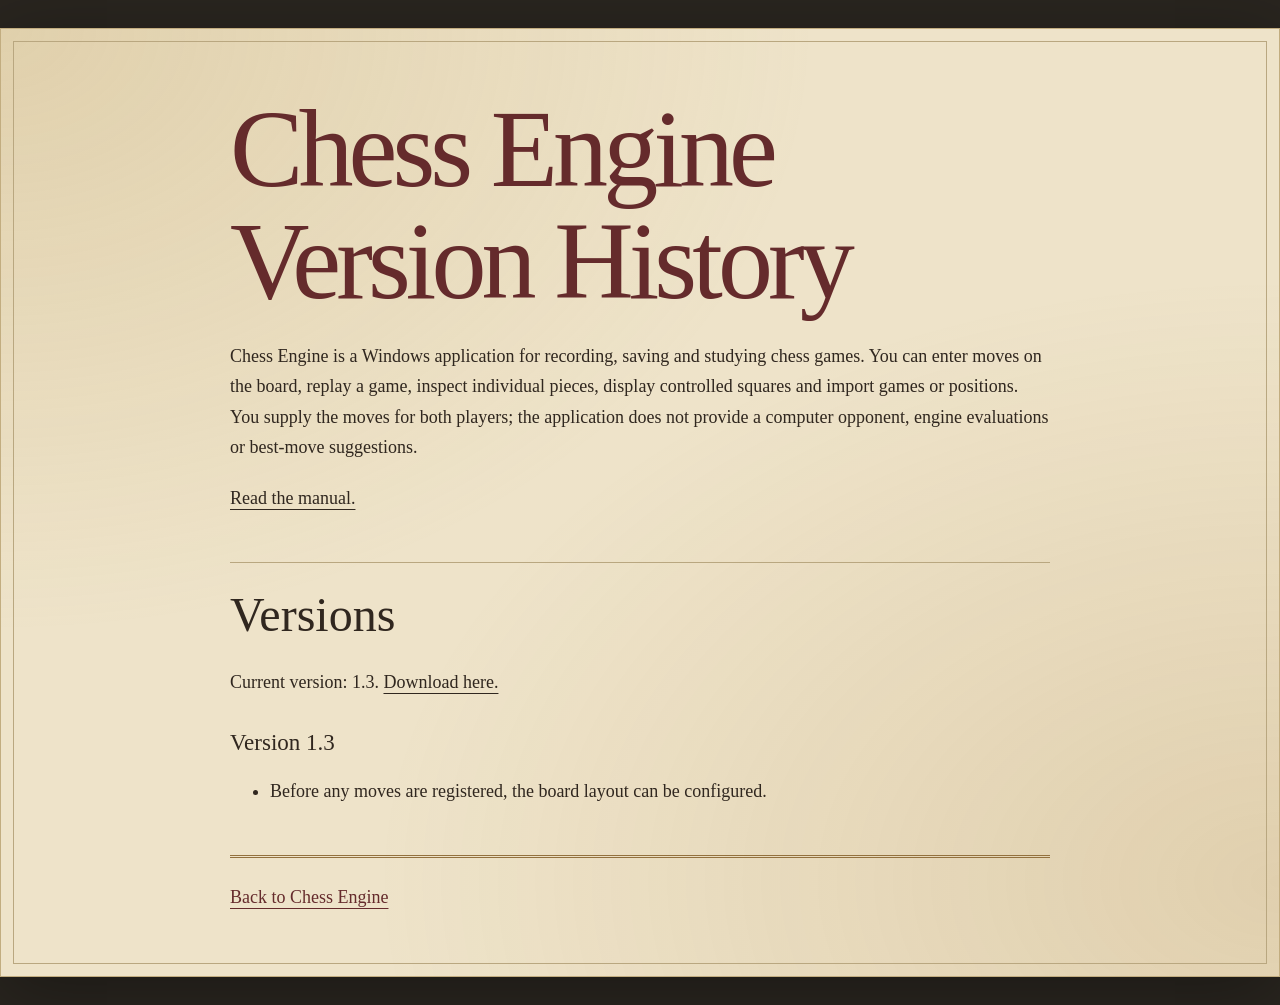
<file: ChessEngineWebSite/versionhistory.html>
<!doctype html>
<html lang="en">
<head>
    <meta charset="utf-8">
    <meta name="viewport" content="width=device-width, initial-scale=1">
    <title>Chess Engine User Manual</title>
    <link rel="stylesheet" href="./style.css">
</head>
<body>
    <div class="page">
    <main class="manual">
    <h1>Chess Engine Version History</h1>
    <p>Chess Engine is a Windows application for recording, saving and studying chess games. You can enter moves on the board, replay a game, inspect individual pieces, display controlled squares and import games or positions. You supply the moves for both players; the application does not provide a computer opponent, engine evaluations or best-move suggestions.</p>
    <p><a href="manual.html">Read the manual.</a></p>
    <h2>Versions</h2>
    <p>Current version: 1.3. <a href="download.html">Download here.</a></p>
    <h3>Version 1.3</h3>
    <ul>
        <li>Before any moves are registered, the board layout can be configured.</li>
    </ul>
    <p class="manual-back"><a href="./index.html">Back to Chess Engine</a></p>
    </main>
    </div>
</body>
</html>
</file>
<file: ChessEngineWebSite/style.css>
:root {
    color-scheme: light;
    --ink: #30271f;
    --wine: #652b2c;
    --paper: #eee3c9;
    --gold: #93713e;
    --line: #b9a780
}

* {
    box-sizing: border-box
}

html {
    scroll-behavior: smooth;
    scroll-padding-top: 24px
}

body {
    margin: 0;
    background: #29251f;
    color: var(--ink);
    font-family: Georgia,'Times New Roman',serif;
    font-size: 18px;
    line-height: 1.7
}

a {
    color: inherit;
    text-underline-offset: 5px
}

    a:focus-visible, button:focus-visible {
        outline: 3px solid var(--wine);
        outline-offset: 6px
    }

.skip {
    position: absolute;
    top: -100px;
    left: 20px;
    z-index: 5;
    background: var(--paper);
    padding: 12px
}

    .skip:focus {
        top: 12px
    }

.page {
    max-width: 1280px;
    margin: 28px auto;
    background: radial-gradient(ellipse at 0 0,#b7985540,transparent 45%),radial-gradient(ellipse at 100% 90%,#a57b3930,transparent 50%),var(--paper);
    padding: 0 64px;
    box-shadow: 0 16px 70px #0005;
    border: 1px solid #c2ad80;
    position: relative
}

    .page:before {
        content: '';
        position: absolute;
        inset: 12px;
        border: 1px solid var(--line);
        pointer-events: none
    }

header {
    display: flex;
    align-items: center;
    justify-content: space-between;
    gap: 24px;
    padding: 32px 0 23px;
    border-bottom: 3px double var(--gold)
}

.brand {
    text-decoration: none;
    font-variant: small-caps;
    letter-spacing: .07em;
    font-weight: bold;
    font-size: 23px;
    display: flex;
    align-items: center;
    gap: 12px
}

    .brand span {
        font-size: 35px;
        color: var(--wine);
        line-height: 1
    }

nav {
    display: flex;
    gap: 30px;
    font-size: 15px
}

    nav a {
        text-decoration: none
    }

        nav a:hover {
            color: var(--wine);
            text-decoration: underline
        }

.main-nav {
    flex-wrap: wrap;
    align-items: center;
    justify-content: flex-end
}

.language-switcher {
    display: inline-flex;
    align-items: center;
    gap: 6px
}

.language-option {
    display: inline-flex;
    align-items: center;
    justify-content: center;
    width: 40px;
    height: 36px;
    border: 2px solid transparent;
    border-radius: 3px
}

.language-option svg {
    width: 28px;
    height: 18px;
    box-shadow: 0 0 0 1px #66543e40
}

.language-option[aria-current="page"] {
    border-color: var(--wine);
    background: #652b2c12
}

a.language-option:hover, a.language-option:focus-visible {
    outline: 2px solid var(--gold);
    outline-offset: 2px
}

.language-option[aria-disabled="true"] {
    opacity: .45;
    cursor: default
}

@media(max-width:620px) {
    .main-nav {
        justify-content: center
    }
}

.eyebrow {
    text-transform: uppercase;
    letter-spacing: .19em;
    font-size: 13px;
    font-weight: bold;
    color: var(--wine)
}

h1, h2, h3, p {
    margin-top: 0
}

h1 {
    font-family: 'Old English Text MT','Engravers Old English','Palatino Linotype',Georgia,serif;
    font-size: clamp(64px,8.6vw,112px);
    font-weight: normal;
    letter-spacing: -.045em;
    line-height: 1.02;
    margin-bottom: 23px;
    color: var(--wine)
}

h2 {
    font-weight: normal;
    font-size: clamp(32px,4vw,48px);
    line-height: 1.15;
    margin-bottom: 25px
}

h3 {
    font-size: 23px;
    font-weight: normal;
    line-height: 1.25;
    margin-bottom: 12px
}

p {
    margin-bottom: 20px
}

.manual {
    max-width: 820px;
    margin: 0 auto;
    padding: 64px 0;
    overflow-wrap: anywhere
}

.manual h2 {
    margin-top: 48px;
    padding-top: 24px;
    border-top: 1px solid var(--line)
}

.manual h3 {
    margin-top: 32px
}

.manual-back {
    margin: 48px 0 0;
    padding-top: 24px;
    border-top: 3px double var(--gold);
    color: var(--wine)
}

.hero {
    display: grid;
    grid-template-columns: 1.3fr 1fr;
    gap: 55px;
    align-items: center;
    padding: 70px 0 62px
}

    .hero .eyebrow {
        margin-bottom: 28px
    }

.lead {
    font-size: 25px;
    line-height: 1.4;
    max-width: 440px
}

.intro {
    max-width: 470px;
    color: #5a4b3a
}

.button {
    display: inline-flex;
    align-items: center;
    justify-content: center;
    background: var(--wine);
    color: #fff2d8;
    padding: 13px 25px;
    text-decoration: none;
    border: 1px solid var(--wine);
    box-shadow: inset 0 0 0 4px var(--wine),inset 0 0 0 5px #b99464;
    font: inherit;
    font-size: 17px;
    cursor: pointer;
    transition: background .2s
}

    .button:hover {
        background: #482021
    }

.hero-actions {
    display: flex;
    flex-wrap: wrap;
    gap: 18px;
    align-items: center;
    margin-top: 30px
}

.note {
    font-size: 14px;
    color: #65533f
}

.plate {
    margin: 0;
    text-align: center;
    position: relative;
    padding: 30px 25px 22px;
    border: 1px solid var(--gold);
    outline: 1px solid var(--line);
    outline-offset: -7px;
    background: #dccba536
}

    .plate:before {
        content: '✦';
        display: block;
        color: var(--wine);
        font-size: 24px
    }

.chess-emblem {
    font-family: 'Segoe UI Symbol','DejaVu Sans',serif;
    font-size: clamp(110px,15vw,196px);
    line-height: 1.35;
    color: var(--wine);
    text-shadow: 2px 2px 0 var(--paper),3px 3px 0 var(--gold);
    letter-spacing: -.16em;
    padding-right: .16em
}

.checker {
    height: 28px;
    margin: 12px 8px 22px;
    background: repeating-conic-gradient(#652b2c 0 25%,transparent 0 50%) 0 0/28px 28px;
    opacity: .75
}

.plate figcaption {
    font-size: 14px;
    text-transform: uppercase;
    letter-spacing: .17em
}

.plate blockquote {
    font-size: 23px;
    font-style: italic;
    line-height: 1.4;
    margin: 20px 0 5px
}

.ribbon {
    display: flex;
    align-items: center;
    justify-content: space-between;
    gap: 14px;
    border-block: 3px double var(--gold);
    padding: 14px 0;
    text-transform: uppercase;
    letter-spacing: .14em;
    font-size: 12px
}

    .ribbon i {
        color: var(--wine);
        font-style: normal
    }

.chapter {
    padding: 64px 0;
    border-bottom: 1px solid var(--line)
}

.story {
    display: grid;
    grid-template-columns: 1fr 1fr;
    gap: 70px
}

.dropcap:first-letter {
    float: left;
    font-size: 78px;
    line-height: .85;
    margin: 9px 10px 0 0;
    color: var(--wine)
}

.story p:last-child {
    margin-bottom: 0
}

.chapter-title {
    display: flex;
    gap: 22px;
    align-items: baseline
}

.chapter-number {
    font-size: 18px;
    font-style: italic;
    color: var(--gold);
    white-space: nowrap
}

.screenshot {
    min-width: 0;
    align-self: start;
    margin: 0;
    border: 1px solid var(--gold);
    padding: 16px;
    background: #e2d4b7;
    box-shadow: 6px 6px 0 #b29b7030
}

.screenshot a {
    display: block
}

.screenshot img {
    display: block;
    width: 100%;
    height: auto
}

.screenshot figcaption {
    font-size: 12px;
    letter-spacing: normal;
    word-spacing: normal;
    text-transform: uppercase;
    margin-top: 12px
}

.features-heading {
    text-align: center;
    max-width: 640px;
    margin: 0 auto 40px
}

.features {
    display: grid;
    grid-template-columns: repeat(3,1fr);
    gap: 32px 38px;
    padding: 0;
    list-style: none;
    counter-reset: features
}

    .features li {
        border-top: 1px solid var(--gold);
        padding-top: 19px;
        counter-increment: features
    }

        .features li:before {
            content: counter(features,upper-roman) ' .';
            display: block;
            color: var(--wine);
            font-size: 14px;
            margin-bottom: 10px
        }

    .features p {
        font-size: 16px;
        line-height: 1.65;
        margin: 0;
        color: #554634
    }

.developer {
    display: grid;
    grid-template-columns: minmax(0, 1fr) minmax(180px, 280px);
    align-items: center;
    gap: 48px;
    border-top: 1px solid var(--line);
    border-bottom: 0
}

    .developer p:last-child {
        margin-bottom: 0
    }

.portrait {
    margin: 0;
    padding: 12px;
    border: 1px solid var(--gold);
    background: #e2d4b7;
    box-shadow: 6px 6px 0 #b29b7030
}

    .portrait img {
        display: block;
        width: 100%;
        aspect-ratio: 3 / 4;
        object-fit: cover
    }

    .portrait figcaption {
        margin-top: 10px;
        font-size: 13px;
        line-height: 1.5;
        color: #66543e;
        text-align: center
    }

.download {
    text-align: center;
    padding: 65px 24px 70px;
    max-width: 720px;
    margin: auto
}

.seal {
    border: 3px double var(--wine);
    border-radius: 50%;
    width: 65px;
    height: 65px;
    display: grid;
    place-items: center;
    margin: 0 auto 23px;
    color: var(--wine);
    font-size: 34px;
    transform: rotate(-10deg)
}

.download .button {
    margin: 4px 0 12px
}

.download .note {
    margin: 0
}

.download-status {
    display: none;
    padding: 14px;
    border: 1px solid var(--gold);
    margin: 20px auto 0;
    font-size: 16px;
    background: #f8efd8
}

    .download-status:target {
        display: block
    }

footer {
    border-top: 3px double var(--gold);
    display: flex;
    justify-content: space-between;
    gap: 20px;
    padding: 24px 0 32px;
    font-size: 13px;
    color: #66543e
}

    footer p {
        margin: 0
    }

    footer .footer-brand {
        font-variant: small-caps;
        font-size: 19px;
        color: var(--wine)
    }

/* Dölj den sista raden om den inte fyller alla kolumner. */
@media(width > 900px) {
    .features > li:nth-child(3n + 1):nth-last-child(-n + 2),
    .features > li:nth-child(3n + 1):nth-last-child(-n + 2) ~ li {
        display: none
    }
}

@media(620px < width <= 900px) {
    .features > li:last-child:nth-child(odd) {
        display: none
    }
}

@media(min-width:1500px) {
    .page {
        margin: 45px auto
    }
}

@media(max-width:900px) {
    .page {
        margin: 0;
        padding: 0 35px
    }

    .hero {
        gap: 28px
    }

    .story {
        gap: 35px
    }

    .features {
        grid-template-columns: repeat(2,1fr)
    }

    nav {
        gap: 18px
    }

    .lead {
        font-size: 23px
    }
}

@media(max-width:620px) {
    body {
        font-size: 17px
    }

    .page {
        padding: 0 27px
    }

        .page:before {
            inset: 8px
        }

    header {
        flex-direction: column;
        gap: 12px;
        padding: 24px 0 18px
    }

    nav {
        font-size: 14px;
        gap: 22px
    }

    .hero {
        grid-template-columns: 1fr;
        padding: 42px 0 35px;
        gap: 35px
    }

    h1 {
        font-size: clamp(55px,14vw,84px)
    }

    .hero .eyebrow {
        margin-bottom: 20px
    }

    .hero-actions {
        gap: 12px
    }

    .plate {
        padding: 14px 20px
    }

    .chess-emblem {
        font-size: 125px
    }

    .plate blockquote {
        font-size: 21px
    }

    .ribbon {
        justify-content: center;
        flex-wrap: wrap;
        font-size: 11px;
        letter-spacing: .09em
    }

        .ribbon i {
            display: none
        }

        .ribbon span {
            padding: 0 5px
        }

    .story, .features, .developer {
        grid-template-columns: 1fr;
        gap: 28px
    }

    .chapter {
        padding: 40px 0
    }

    .features {
        margin-bottom: 0
    }

    .portrait {
        width: 100%;
        max-width: 280px;
        justify-self: center
    }

    .chapter-title {
        gap: 13px
    }

    .features-heading {
        text-align: left;
        margin-bottom: 28px
    }

    .download {
        padding: 42px 0 45px
    }

    footer {
        flex-direction: column;
        text-align: center;
        gap: 8px
    }

}

@media(prefers-reduced-motion:reduce) {
    html {
        scroll-behavior: auto
    }

    .button {
        transition: none
    }
}

@media print {
    body {
        background: white
    }

    .page {
        box-shadow: none;
        margin: 0;
        max-width: none
    }

    nav, .hero-actions, .button {
        display: none
    }

    .page:before {
        display: none
    }

    .chapter {
        break-inside: avoid
    }
}
</file>
